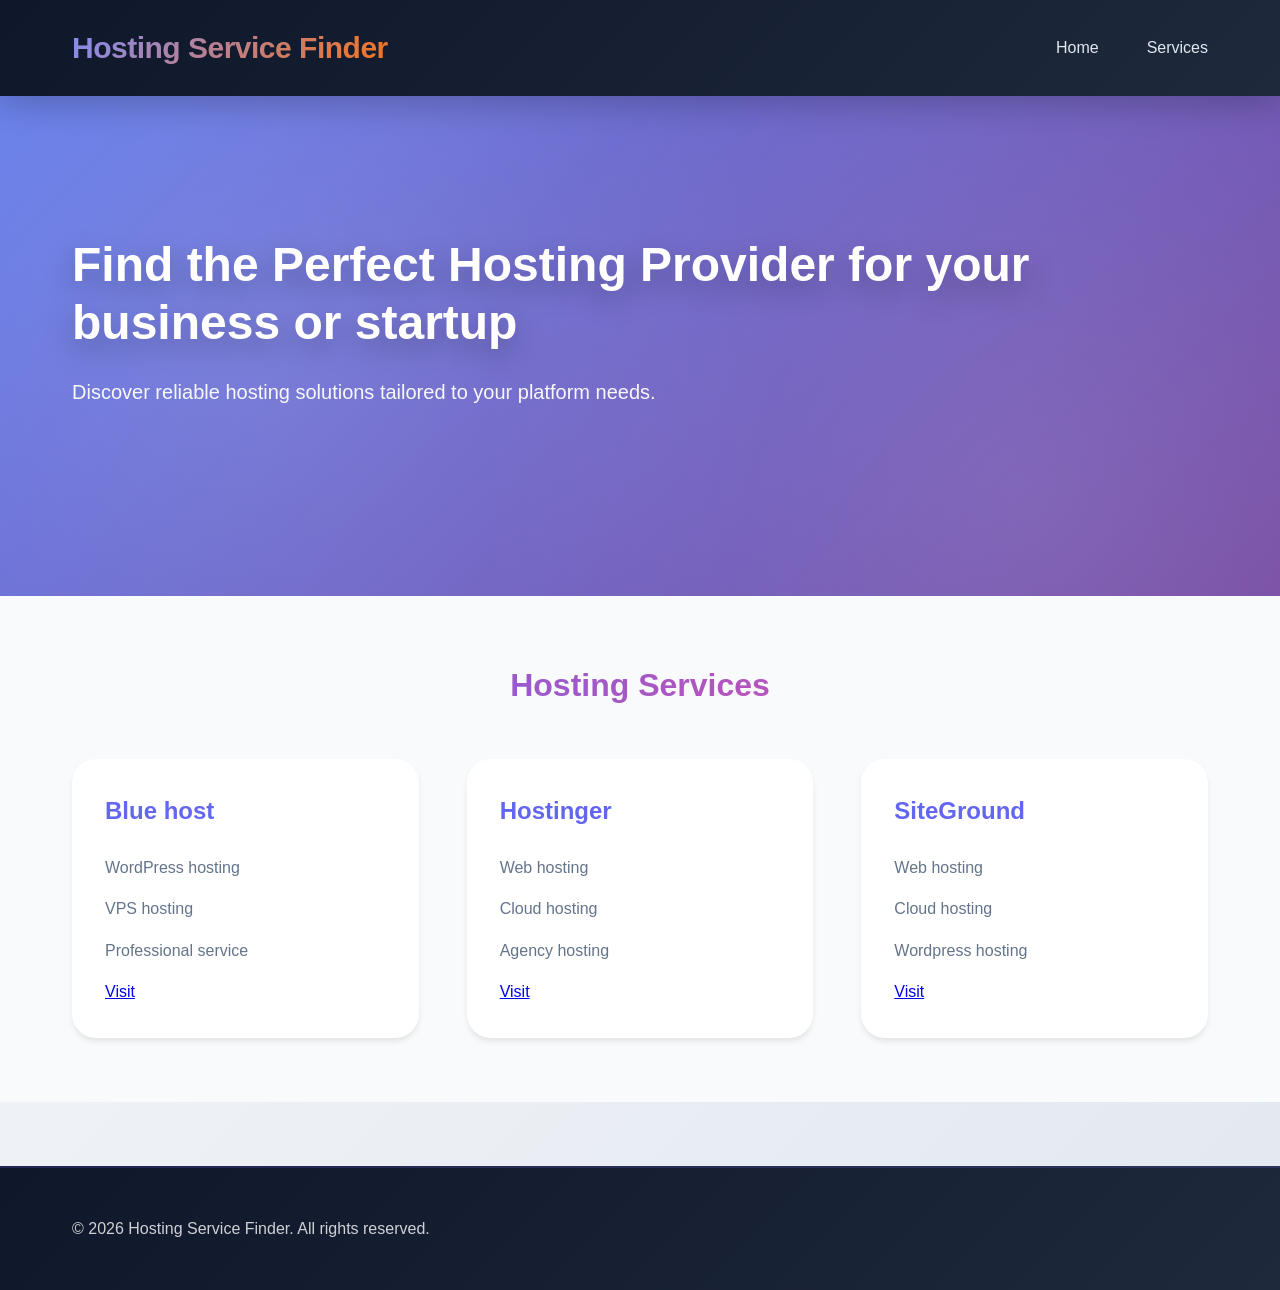
<file: index.html>
<!DOCTYPE html>
<html lang="en">
<head>
    <meta charset="UTF-8">
    <meta name="viewport" content="width=device-width, initial-scale=1.0">
    <title>Hosting Service Finder - Liberia & Africa</title>
    <link rel="stylesheet" href="css/styles.css">
</head>
<body>
    <header>
        <nav>
            <div class="container">
                <h1>Hosting Service Finder</h1>
                <ul>
                    <li><a href="index.html">Home</a></li>
                    <li><a href="services.html">Services</a></li>
                </ul>
            </div>
        </nav>
    </header>

    <main>
        <section class="hero">
            <div class="container">
                <h2>Find the Perfect Hosting Provider for your business or startup</h2>
                <p>Discover reliable hosting solutions tailored to your platform needs.</p>
            </div>
        </section>

        <section class="featured-providers">
            <div class="container">
                <h3>Hosting Services</h3>
                <div class="provider-grid">
                    <div class="provider-card">
                        <h4>Blue host</h4>
                        <p>WordPress hosting</p>
                        <p>VPS hosting</p>
                        <p>Professional service</p>
                       <a href="https://www.bluehost.com/">Visit</a>
                    </div>
                    <div class="provider-card">
                        <h4>Hostinger</h4>
                        <p>Web hosting</p>
                        <p>Cloud hosting</p>
                        <p>Agency hosting</p>
                        <a href="https://world.siteground.com/">Visit</a>
                    </div>
                    <div class="provider-card">
                        <h4>SiteGround</h4>
                        <p>Web hosting</p>
                        <p>Cloud hosting</p>
                        <p>Wordpress hosting</p>
                        <a href="https://www.a2hosting.com/">Visit</a>
                    </div>
                </div>
            </div>
        </section>

    </main>

    <footer>
        <div class="container">
            <p>&copy; 2026 Hosting Service Finder. All rights reserved.</p>
        </div>
    </footer>

    <script src="js/scripts.js"></script>
</body>
</html>
</file>
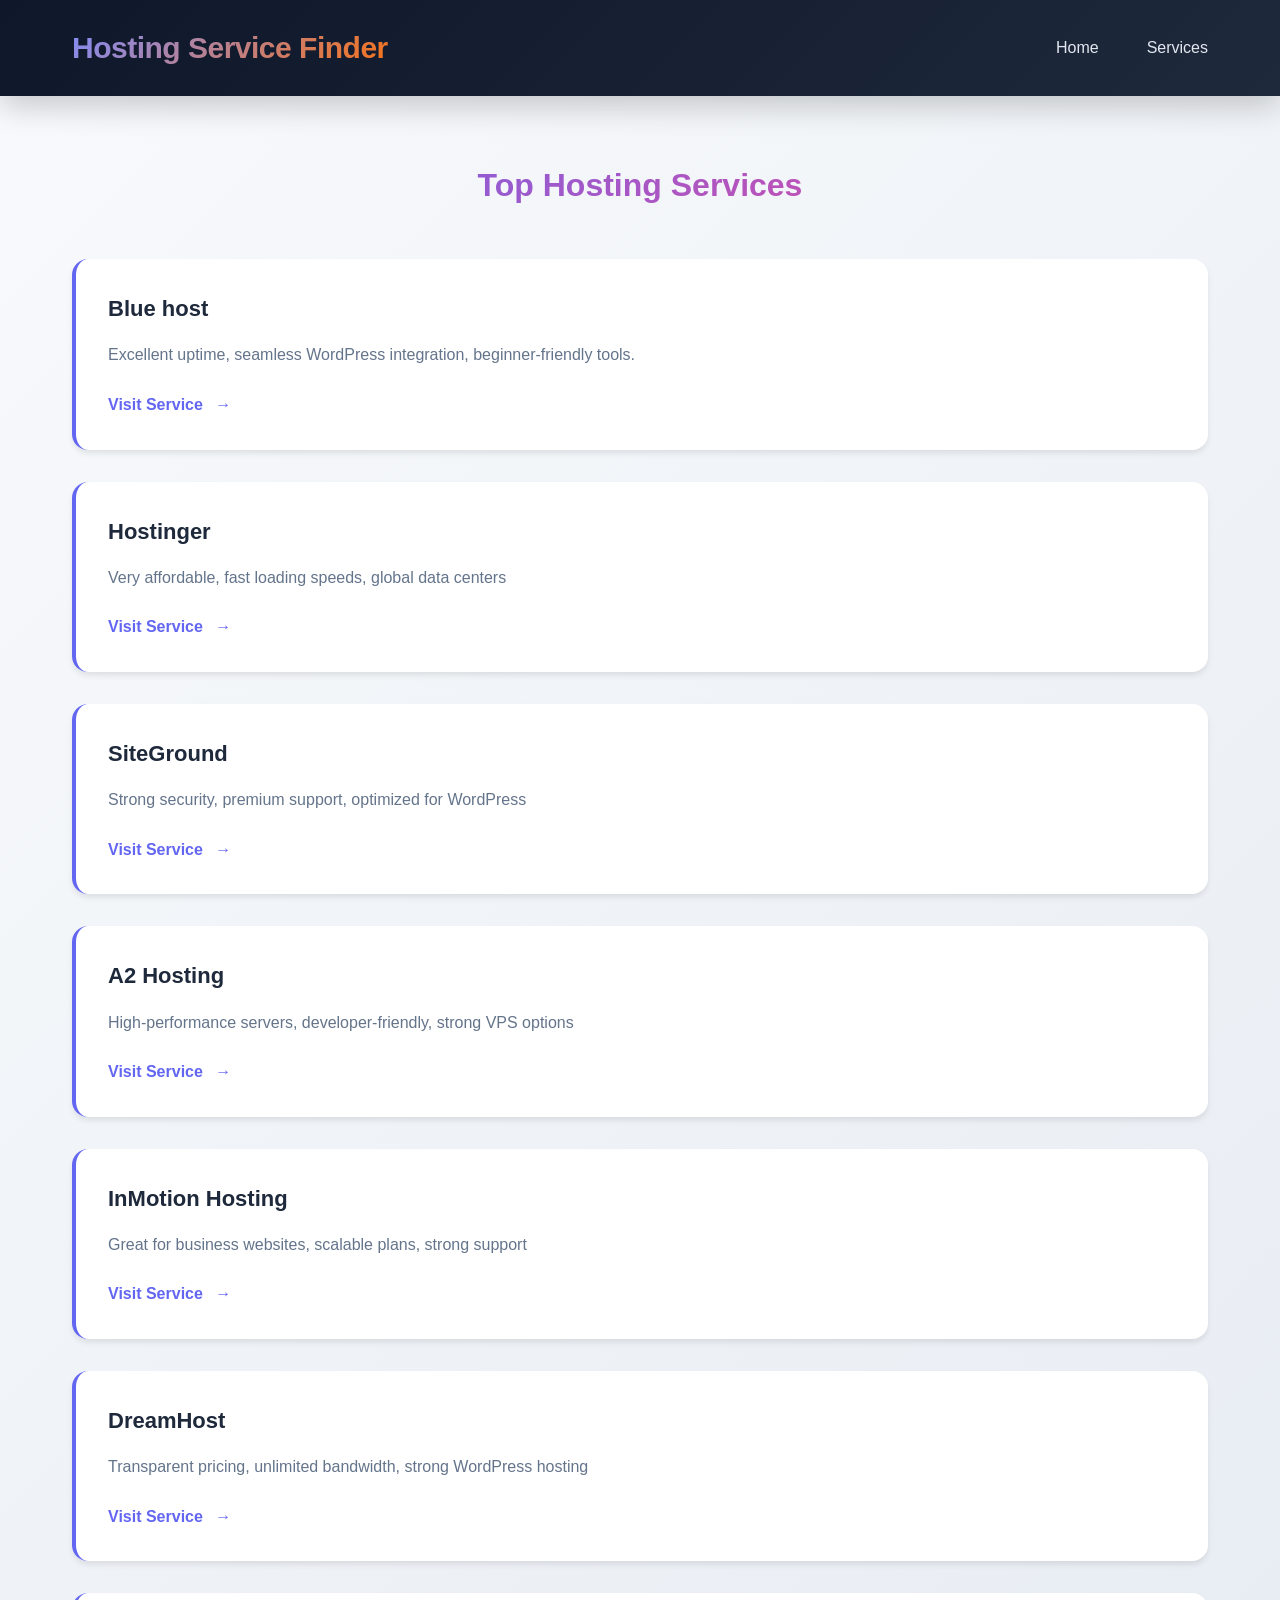
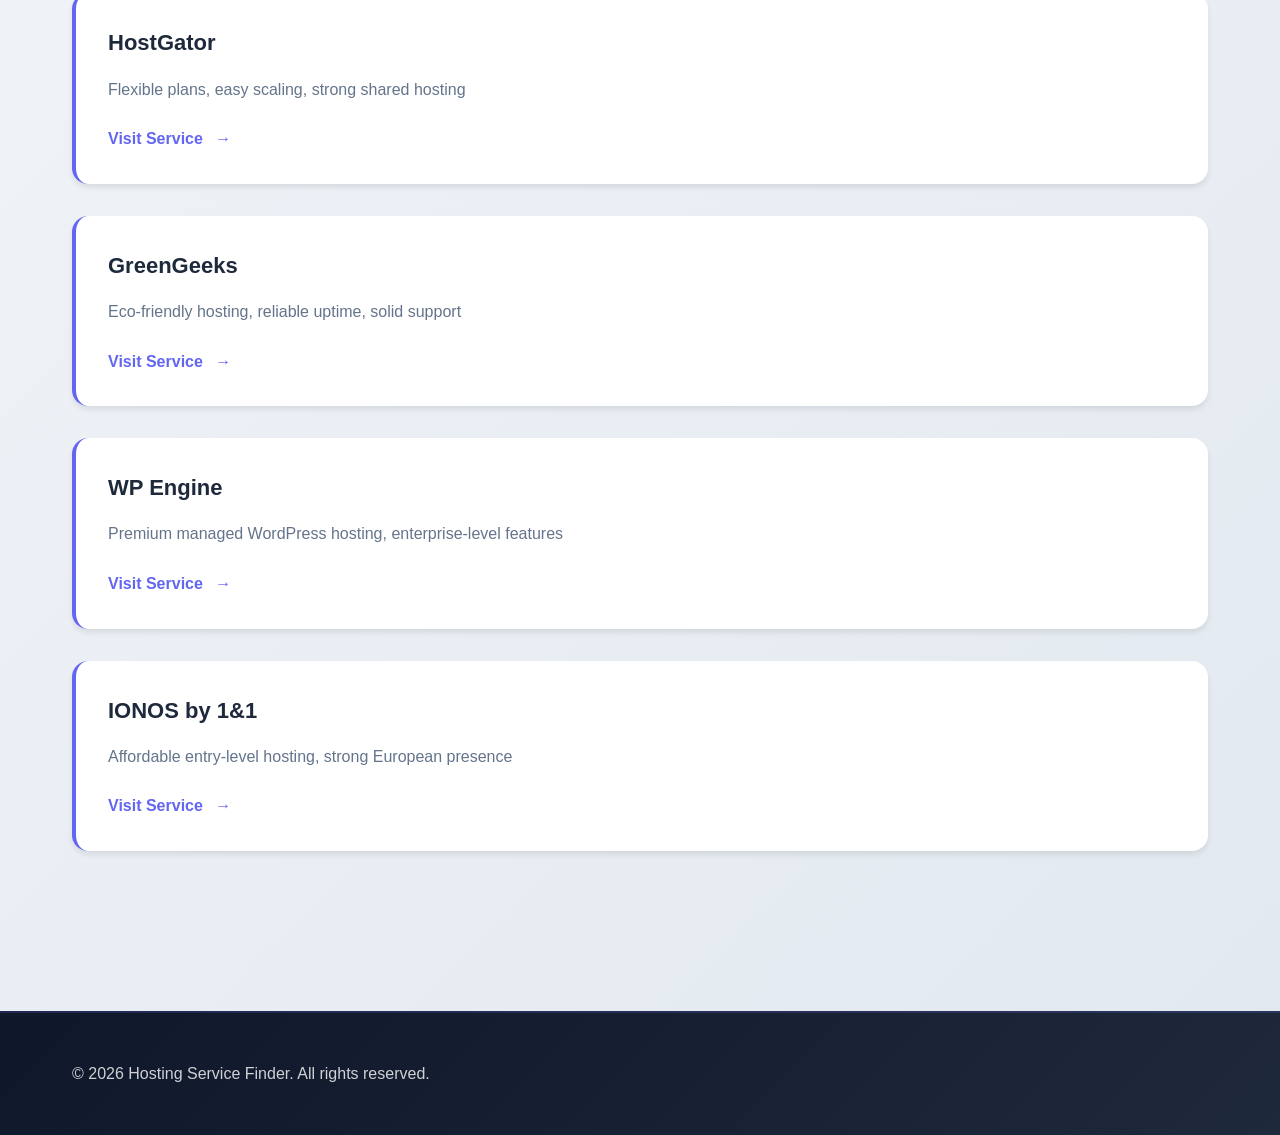
<file: services.html>
<!DOCTYPE html>
<html lang="en">
<head>
    <meta charset="UTF-8">
    <meta name="viewport" content="width=device-width, initial-scale=1.0">
    <title>Services - Hosting Service Finder</title>
    <link rel="stylesheet" href="css/styles.css">
</head>
<body>
    <header>
        <nav>
            <div class="container">
                <h1>Hosting Service Finder</h1>
                <ul>
                    <li><a href="index.html">Home</a></li>
                    <li><a href="services.html">Services</a></li>
                    </ul>
            </div>
        </nav>
    </header>

    <main>
        <section class="blog">
            <div class="container">
                <h2>Top Hosting Services</h2>
                <article>
                    <h3>Blue host</h3>
                    <p>Excellent uptime, seamless WordPress integration, beginner-friendly tools.</p>
                    <a href="https://www.bluehost.com/">Visit Service</a>
                </article>
                <article>
                    <h3>Hostinger</h3>
                    <p>Very affordable, fast loading speeds, global data centers</p>
                    <a href="https://www.hostinger.com/">Visit Service</a>
                </article>
                <article>
                    <h3>SiteGround</h3>
                    <p>Strong security, premium support, optimized for WordPress</p>
                    <a href="https://world.siteground.com/">Visit Service</a>
                </article>
                <article>
                    <h3>A2 Hosting</h3>
                    <p>High-performance servers, developer-friendly, strong VPS options</p>
                    <a href="https://www.a2hosting.com/">Visit Service</a>
                </article>
                <article>
                    <h3>InMotion Hosting</h3>
                    <p>Great for business websites, scalable plans, strong support</p>
                    <a href="https://www.inmotionhosting.com/">Visit Service</a>
                </article>
                <article>
                    <h3>DreamHost</h3>
                    <p>Transparent pricing, unlimited bandwidth, strong WordPress hosting</p>
                    <a href="https://www.dreamhost.com/">Visit Service</a>
                </article>
                <article>
                    <h3>HostGator</h3>
                    <p>Flexible plans, easy scaling, strong shared hosting</p>
                    <a href="https://www.hostgator.com/">Visit Service</a>
                </article>
                <article>
                    <h3>GreenGeeks</h3>
                    <p>Eco-friendly hosting, reliable uptime, solid support</p>
                    <a href="https://www.greengeeks.com/">Visit Service</a>
                </article>
                <article>
                    <h3>WP Engine</h3>
                    <p>Premium managed WordPress hosting, enterprise-level features</p>
                    <a href="https://wpengine.com/">Visit Service</a>
                </article>
                <article>
                    <h3>IONOS by 1&1</h3>
                    <p>Affordable entry-level hosting, strong European presence</p>
                    <a href="https://www.ionos.com/">Visit Service</a>
                </article>
            </div>
        </section>
    </main>

    <footer>
        <div class="container">
            <p>&copy; 2026 Hosting Service Finder. All rights reserved.</p>
        </div>
    </footer>

    <script src="js/scripts.js"></script>
</body>
</html>
</file>
<file: css/styles.css>
/* ==========================================
   HOSTING SERVICE FINDER - ADVANCED STYLES
   ========================================== */

/* ========== CSS VARIABLES & ROOT ========== */
:root {
    /* Color Palette */
    --primary-color: #6366f1;
    --primary-dark: #4f46e5;
    --primary-light: #818cf8;
    --secondary-color: #ec4899;
    --accent-color: #f97316;
    --success-color: #10b981;
    --warning-color: #f59e0b;
    --danger-color: #ef4444;
    
    /* Neutral Colors */
    --dark-bg: #0f172a;
    --dark-secondary: #1e293b;
    --light-bg: #f8fafc;
    --light-secondary: #e2e8f0;
    --text-dark: #1e293b;
    --text-light: #64748b;
    --text-white: #ffffff;
    
    /* Spacing */
    --spacing-xs: 0.5rem;
    --spacing-sm: 1rem;
    --spacing-md: 1.5rem;
    --spacing-lg: 2rem;
    --spacing-xl: 3rem;
    --spacing-2xl: 4rem;
    
    /* Border Radius */
    --radius-sm: 0.375rem;
    --radius-md: 0.5rem;
    --radius-lg: 1rem;
    --radius-xl: 1.5rem;
    
    /* Shadows */
    --shadow-sm: 0 1px 2px 0 rgba(0, 0, 0, 0.05);
    --shadow-md: 0 4px 6px -1px rgba(0, 0, 0, 0.1);
    --shadow-lg: 0 10px 15px -3px rgba(0, 0, 0, 0.1);
    --shadow-xl: 0 20px 25px -5px rgba(0, 0, 0, 0.1);
    --shadow-2xl: 0 25px 50px -12px rgba(0, 0, 0, 0.25);
    
    /* Transitions */
    --transition-fast: 150ms cubic-bezier(0.4, 0, 0.2, 1);
    --transition-base: 250ms cubic-bezier(0.4, 0, 0.2, 1);
    --transition-slow: 350ms cubic-bezier(0.4, 0, 0.2, 1);
}

/* ========== GLOBAL STYLES ========== */
* {
    margin: 0;
    padding: 0;
    box-sizing: border-box;
}

html {
    scroll-behavior: smooth;
}

body {
    font-family: 'Segoe UI', Trebuchet MS, sans-serif;
    background: linear-gradient(135deg, #f8fafc 0%, #e2e8f0 100%);
    color: var(--text-dark);
    line-height: 1.6;
    font-size: 16px;
    overflow-x: hidden;
}

/* ========== CONTAINER ========== */
.container {
    max-width: 1200px;
    margin: 0 auto;
    padding: 0 var(--spacing-lg);
}

/* ========== HEADER & NAVIGATION ========== */
header {
    background: linear-gradient(135deg, var(--dark-bg) 0%, var(--dark-secondary) 100%);
    box-shadow: 0 10px 30px rgba(0, 0, 0, 0.2);
    position: sticky;
    top: 0;
    z-index: 100;
    animation: slideDown 0.6s ease-out;
}

@keyframes slideDown {
    from {
        opacity: 0;
        transform: translateY(-100%);
    }
    to {
        opacity: 1;
        transform: translateY(0);
    }
}

header nav .container {
    display: flex;
    justify-content: space-between;
    align-items: center;
    padding: var(--spacing-md) var(--spacing-lg);
}

header h1 {
    font-size: 1.875rem;
    color: var(--text-white);
    font-weight: 700;
    background: linear-gradient(135deg, #818cf8 0%, #f97316 100%);
    -webkit-background-clip: text;
    -webkit-text-fill-color: transparent;
    background-clip: text;
    letter-spacing: -0.5px;
}

header nav ul {
    display: flex;
    list-style: none;
    gap: var(--spacing-xl);
    align-items: center;
}

header nav a {
    color: var(--light-secondary);
    text-decoration: none;
    font-weight: 500;
    font-size: 1rem;
    position: relative;
    transition: color var(--transition-base);
}

header nav a::after {
    content: '';
    position: absolute;
    bottom: -5px;
    left: 0;
    width: 0;
    height: 2px;
    background: linear-gradient(90deg, var(--primary-light), var(--accent-color));
    transition: width var(--transition-base);
}

header nav a:hover {
    color: var(--primary-light);
}

header nav a:hover::after {
    width: 100%;
}

/* ========== HERO SECTION ========== */
.hero {
    background: linear-gradient(135deg, #667eea 0%, #764ba2 100%);
    color: var(--text-white);
    padding: var(--spacing-2xl) var(--spacing-lg);
    min-height: 500px;
    display: flex;
    align-items: center;
    position: relative;
    overflow: hidden;
}

.hero::before {
    content: '';
    position: absolute;
    top: 0;
    left: 0;
    width: 100%;
    height: 100%;
    background: 
        radial-gradient(circle at 20% 50%, rgba(255, 255, 255, 0.1) 0%, transparent 50%),
        radial-gradient(circle at 80% 80%, rgba(255, 255, 255, 0.1) 0%, transparent 50%);
    pointer-events: none;
}

.hero .container {
    position: relative;
    z-index: 2;
    animation: fadeInUp 0.8s ease-out 0.3s both;
}

@keyframes fadeInUp {
    from {
        opacity: 0;
        transform: translateY(30px);
    }
    to {
        opacity: 1;
        transform: translateY(0);
    }
}

.hero h2 {
    font-size: 3rem;
    font-weight: 800;
    margin-bottom: var(--spacing-md);
    line-height: 1.2;
    text-shadow: 0 10px 30px rgba(0, 0, 0, 0.3);
}

.hero p {
    font-size: 1.25rem;
    margin-bottom: var(--spacing-xl);
    opacity: 0.95;
}

.search-bar {
    display: flex;
    gap: var(--spacing-sm);
    margin-top: var(--spacing-lg);
    max-width: 500px;
}

.search-bar input {
    flex: 1;
    padding: var(--spacing-md);
    border: none;
    border-radius: var(--radius-lg);
    font-size: 1rem;
    background: rgba(255, 255, 255, 0.95);
    color: var(--text-dark);
    backdrop-filter: blur(10px);
    transition: all var(--transition-base);
}

.search-bar input:focus {
    outline: none;
    box-shadow: 0 0 0 3px rgba(255, 255, 255, 0.3);
    transform: translateY(-2px);
}

.search-bar input::placeholder {
    color: var(--text-light);
}

/* ========== BUTTONS ========== */
button {
    padding: var(--spacing-sm) var(--spacing-lg);
    border: none;
    border-radius: var(--radius-lg);
    font-size: 1rem;
    font-weight: 600;
    cursor: pointer;
    transition: all var(--transition-base);
    position: relative;
    overflow: hidden;
    background: linear-gradient(135deg, var(--primary-color) 0%, var(--secondary-color) 100%);
    color: var(--text-white);
    box-shadow: var(--shadow-lg);
}

button::before {
    content: '';
    position: absolute;
    top: 0;
    left: -100%;
    width: 100%;
    height: 100%;
    background: linear-gradient(90deg, transparent, rgba(255, 255, 255, 0.3), transparent);
    transition: left var(--transition-base);
}

button:hover::before {
    left: 100%;
}

button:hover {
    transform: translateY(-3px);
    box-shadow: var(--shadow-xl);
}

button:active {
    transform: translateY(-1px);
}

.search-bar button {
    padding: var(--spacing-md) var(--spacing-xl);
    background: linear-gradient(135deg, var(--accent-color) 0%, var(--secondary-color) 100%);
    white-space: nowrap;
}

/* ========== FEATURED PROVIDERS SECTION ========== */
.featured-providers {
    padding: var(--spacing-2xl) var(--spacing-lg);
    background: var(--light-bg);
}

.featured-providers h3,
.comparison h2,
.provider-details h2,
.blog h2,
.cta h3 {
    font-size: 2rem;
    margin-bottom: var(--spacing-xl);
    text-align: center;
    background: linear-gradient(135deg, var(--primary-color) 0%, var(--secondary-color) 100%);
    -webkit-background-clip: text;
    -webkit-text-fill-color: transparent;
    background-clip: text;
    font-weight: 800;
}

.provider-grid {
    display: grid;
    grid-template-columns: repeat(auto-fit, minmax(300px, 1fr));
    gap: var(--spacing-xl);
    margin-top: var(--spacing-lg);
}

/* ========== PROVIDER CARDS ========== */
.provider-card {
    background: var(--text-white);
    border-radius: var(--radius-xl);
    padding: var(--spacing-lg);
    box-shadow: var(--shadow-md);
    transition: all var(--transition-base);
    position: relative;
    border: 1px solid transparent;
    overflow: hidden;
}

.provider-card::before {
    content: '';
    position: absolute;
    top: 0;
    left: -100%;
    width: 100%;
    height: 100%;
    background: linear-gradient(90deg, transparent, rgba(99, 102, 241, 0.1), transparent);
    transition: left var(--transition-base);
}

.provider-card:hover {
    transform: translateY(-10px);
    box-shadow: var(--shadow-2xl);
    border-color: var(--primary-light);
}

.provider-card:hover::before {
    left: 100%;
}

.provider-card h4 {
    font-size: 1.5rem;
    margin-bottom: var(--spacing-md);
    color: var(--primary-color);
}

.provider-card p {
    color: var(--text-light);
    margin-bottom: var(--spacing-sm);
}

.provider-card button {
    width: 100%;
    margin-top: var(--spacing-md);
}

/* ========== CTA SECTION ========== */
.cta {
    background: linear-gradient(135deg, var(--primary-dark) 0%, var(--dark-secondary) 100%);
    color: var(--text-white);
    padding: var(--spacing-2xl) var(--spacing-lg);
    text-align: center;
}

.cta button {
    margin: 0 var(--spacing-sm);
    margin-top: var(--spacing-lg);
    background: linear-gradient(135deg, var(--accent-color) 0%, var(--secondary-color) 100%);
    transition: all var(--transition-base);
}

/* ========== COMPARISON SECTION ========== */
.comparison {
    padding: var(--spacing-2xl) var(--spacing-lg);
}

.filters {
    display: flex;
    gap: var(--spacing-lg);
    margin-bottom: var(--spacing-xl);
    flex-wrap: wrap;
}

.filters label {
    font-weight: 600;
    color: var(--text-dark);
    display: flex;
    align-items: center;
}

.filters select {
    padding: var(--spacing-sm) var(--spacing-md);
    border: 2px solid var(--light-secondary);
    border-radius: var(--radius-md);
    font-size: 1rem;
    background: var(--text-white);
    cursor: pointer;
    transition: all var(--transition-base);
}

.filters select:hover,
.filters select:focus {
    outline: none;
    border-color: var(--primary-color);
    box-shadow: 0 0 0 3px rgba(99, 102, 241, 0.1);
}

/* ========== COMPARISON TABLE ========== */
.comparison-table {
    width: 100%;
    border-collapse: collapse;
    overflow: hidden;
    border-radius: var(--radius-lg);
    box-shadow: var(--shadow-lg);
    background: var(--text-white);
}

.comparison-table thead {
    background: linear-gradient(135deg, var(--primary-color) 0%, var(--secondary-color) 100%);
    color: var(--text-white);
}

.comparison-table th {
    padding: var(--spacing-md);
    font-weight: 600;
    text-align: left;
    font-size: 1rem;
}

.comparison-table td {
    padding: var(--spacing-md);
    border-bottom: 1px solid var(--light-secondary);
}

.comparison-table tbody tr {
    transition: all var(--transition-base);
}

.comparison-table tbody tr:hover {
    background: linear-gradient(90deg, rgba(99, 102, 241, 0.05) 0%, rgba(236, 72, 153, 0.05) 100%);
}

/* ========== PROVIDER DETAILS ========== */
.provider-details {
    padding: var(--spacing-2xl) var(--spacing-lg);
}

.specs,
.reviews,
.tags {
    background: var(--text-white);
    padding: var(--spacing-lg);
    border-radius: var(--radius-lg);
    margin: var(--spacing-lg) 0;
    box-shadow: var(--shadow-md);
    animation: fadeInUp 0.6s ease-out;
}

.specs h3,
.reviews h3 {
    color: var(--primary-color);
    margin-bottom: var(--spacing-md);
    font-size: 1.375rem;
}

.specs ul {
    list-style: none;
}

.specs li {
    padding: var(--spacing-sm) 0;
    position: relative;
    padding-left: var(--spacing-lg);
}

.specs li::before {
    content: '✓';
    position: absolute;
    left: 0;
    color: var(--success-color);
    font-weight: bold;
    font-size: 1.25rem;
}

/* ========== BLOG SECTION ========== */
.blog {
    padding: var(--spacing-2xl) var(--spacing-lg);
}

.blog article {
    background: var(--text-white);
    padding: var(--spacing-lg);
    border-radius: var(--radius-lg);
    margin-bottom: var(--spacing-lg);
    box-shadow: var(--shadow-md);
    border-left: 4px solid var(--primary-color);
    transition: all var(--transition-base);
}

.blog article:hover {
    transform: translateX(5px);
    box-shadow: var(--shadow-lg);
    border-left-color: var(--accent-color);
}

.blog article h3 {
    color: var(--text-dark);
    margin-bottom: var(--spacing-sm);
    font-size: 1.375rem;
}

.blog article p {
    color: var(--text-light);
    margin-bottom: var(--spacing-md);
}

.blog article a {
    color: var(--primary-color);
    text-decoration: none;
    font-weight: 600;
    position: relative;
    transition: color var(--transition-base);
}

.blog article a::after {
    content: ' →';
    margin-left: var(--spacing-xs);
    transition: margin-left var(--transition-base);
}

.blog article a:hover {
    color: var(--accent-color);
}

.blog article a:hover::after {
    margin-left: var(--spacing-sm);
}

/* ========== TAGS ========== */
.tags {
    padding: var(--spacing-md);
    display: flex;
    gap: var(--spacing-sm);
    flex-wrap: wrap;
}

.tags span {
    background: linear-gradient(135deg, var(--primary-light) 0%, var(--accent-color) 100%);
    color: var(--text-white);
    padding: var(--spacing-xs) var(--spacing-md);
    border-radius: var(--radius-lg);
    font-size: 0.875rem;
    font-weight: 600;
    transition: all var(--transition-base);
}

.tags span:hover {
    transform: scale(1.05);
    box-shadow: var(--shadow-lg);
}

/* ========== REVIEW SECTION ========== */
.review {
    background: linear-gradient(135deg, rgba(99, 102, 241, 0.1) 0%, rgba(236, 72, 153, 0.1) 100%);
    padding: var(--spacing-md);
    border-radius: var(--radius-md);
    margin-bottom: var(--spacing-md);
    border-left: 4px solid var(--success-color);
}

/* ========== FOOTER ========== */
footer {
    background: linear-gradient(135deg, var(--dark-bg) 0%, var(--dark-secondary) 100%);
    color: var(--text-white);
    padding: var(--spacing-xl) var(--spacing-lg);
    margin-top: var(--spacing-2xl);
    border-top: 2px solid rgba(99, 102, 241, 0.2);
}

footer .container {
    display: flex;
    justify-content: space-between;
    align-items: center;
    flex-wrap: wrap;
    gap: var(--spacing-lg);
}

footer p {
    opacity: 0.8;
}

footer ul {
    list-style: none;
    display: flex;
    gap: var(--spacing-lg);
}

footer a {
    color: var(--light-secondary);
    text-decoration: none;
    transition: color var(--transition-base);
}

footer a:hover {
    color: var(--primary-light);
}

/* ========== SCROLLBAR STYLING ========== */
::-webkit-scrollbar {
    width: 10px;
}

::-webkit-scrollbar-track {
    background: var(--light-bg);
}

::-webkit-scrollbar-thumb {
    background: linear-gradient(180deg, var(--primary-color), var(--secondary-color));
    border-radius: var(--radius-lg);
}

::-webkit-scrollbar-thumb:hover {
    background: linear-gradient(180deg, var(--primary-dark), var(--accent-color));
}

/* ========== RESPONSIVE DESIGN ========== */
@media (max-width: 768px) {
    .container {
        padding: 0 var(--spacing-md);
    }

    header nav .container {
        flex-direction: column;
        gap: var(--spacing-md);
    }

    header h1 {
        font-size: 1.5rem;
    }

    header nav ul {
        gap: var(--spacing-md);
        justify-content: center;
    }

    .hero {
        min-height: 350px;
        padding: var(--spacing-xl) var(--spacing-lg);
    }

    .hero h2 {
        font-size: 2rem;
    }

    .hero p {
        font-size: 1rem;
    }

    .search-bar {
        flex-direction: column;
        max-width: 100%;
    }

    .search-bar input {
        width: 100%;
    }

    .provider-grid {
        grid-template-columns: 1fr;
    }

    .comparison-table {
        font-size: 0.875rem;
    }

    .comparison-table th,
    .comparison-table td {
        padding: var(--spacing-sm);
    }

    .filters {
        flex-direction: column;
    }

    .filters label {
        width: 100%;
        justify-content: space-between;
    }

    .filters select {
        width: 100%;
    }

    footer .container {
        flex-direction: column;
        text-align: center;
    }

    footer ul {
        justify-content: center;
    }

    .featured-providers h3,
    .comparison h2,
    .provider-details h2,
    .blog h2,
    .cta h3 {
        font-size: 1.5rem;
    }

    .cta button {
        display: block;
        width: 100%;
        margin: var(--spacing-md) 0;
    }

    .tags {
        flex-direction: column;
    }

    .tags span {
        display: block;
        text-align: center;
    }
}

@media (max-width: 480px) {
    header h1 {
        font-size: 1.25rem;
    }

    header nav ul {
        gap: var(--spacing-sm);
    }

    header nav a {
        font-size: 0.875rem;
    }

    .hero h2 {
        font-size: 1.5rem;
    }

    .search-bar input {
        padding: var(--spacing-sm) var(--spacing-md);
        font-size: 0.875rem;
    }

    .comparison-table {
        font-size: 0.75rem;
    }

    .comparison-table th,
    .comparison-table td {
        padding: var(--spacing-xs);
    }

    .featured-providers h3,
    .comparison h2,
    .provider-details h2,
    .blog h2,
    .cta h3 {
        font-size: 1.25rem;
    }
}

/* ========== ACCESSIBILITY ========== */
@media (prefers-reduced-motion: reduce) {
    * {
        animation-duration: 0.01ms !important;
        animation-iteration-count: 1 !important;
        transition-duration: 0.01ms !important;
    }
}

/* ========== PRINT STYLES ========== */
@media print {
    body {
        background: white;
    }

    button {
        display: none;
    }

    header,
    footer {
        display: none;
    }
}
</file>
